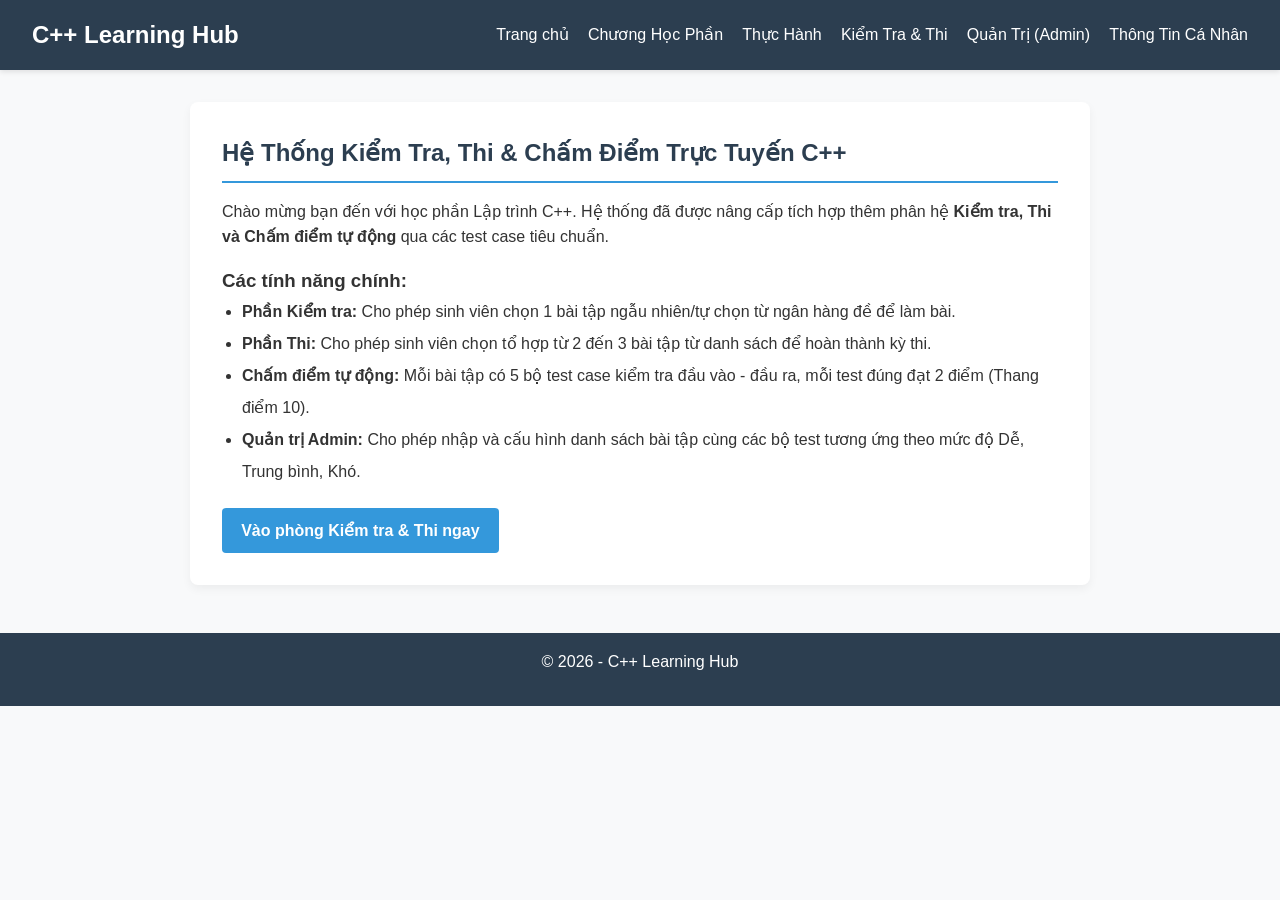
<file: index.html>
<!DOCTYPE html>
<html lang="vi">
<head>
    <meta charset="UTF-8">
    <meta name="viewport" content="width=device-width, initial-scale=1.0">
    <title>Hỗ Trợ Dạy Học Lập Trình C++ (Bài 44)</title>
    <link rel="stylesheet" href="style.css">
</head>
<body>
    <header>
        <h1>C++ Learning Hub</h1>
        <nav>
            <ul>
                <li><a href="index.html">Trang chủ</a></li>
                <li><a href="chapter1.html">Chương Học Phần</a></li>
                <li><a href="practice.html">Thực Hành</a></li>
                <li><a href="exam.html">Kiểm Tra & Thi</a></li>
                <li><a href="admin.html">Quản Trị (Admin)</a></li>
                <li><a href="profile.html">Thông Tin Cá Nhân</a></li>
            </ul>
        </nav>
    </header>

    <div class="container">
        <h2>Hệ Thống Kiểm Tra, Thi & Chấm Điểm Trực Tuyến C++</h2>
        <p>Chào mừng bạn đến với học phần Lập trình C++. Hệ thống đã được nâng cấp tích hợp thêm phân hệ <strong>Kiểm tra, Thi và Chấm điểm tự động</strong> qua các test case tiêu chuẩn.</p>
        
        <h3>Các tính năng chính:</h3>
        <ul style="margin-left: 20px; margin-bottom: 20px; line-height: 2;">
            <li><strong>Phần Kiểm tra:</strong> Cho phép sinh viên chọn 1 bài tập ngẫu nhiên/tự chọn từ ngân hàng đề để làm bài.</li>
            <li><strong>Phần Thi:</strong> Cho phép sinh viên chọn tổ hợp từ 2 đến 3 bài tập từ danh sách để hoàn thành kỳ thi.</li>
            <li><strong>Chấm điểm tự động:</strong> Mỗi bài tập có 5 bộ test case kiểm tra đầu vào - đầu ra, mỗi test đúng đạt 2 điểm (Thang điểm 10).</li>
            <li><strong>Quản trị Admin:</strong> Cho phép nhập và cấu hình danh sách bài tập cùng các bộ test tương ứng theo mức độ Dễ, Trung bình, Khó.</li>
        </ul>

        <a href="exam.html" class="btn">Vào phòng Kiểm tra & Thi ngay</a>
    </div>

    <footer>
        <p>&copy; 2026 - C++ Learning Hub</p>
    </footer>
</body>
</html>
</file>
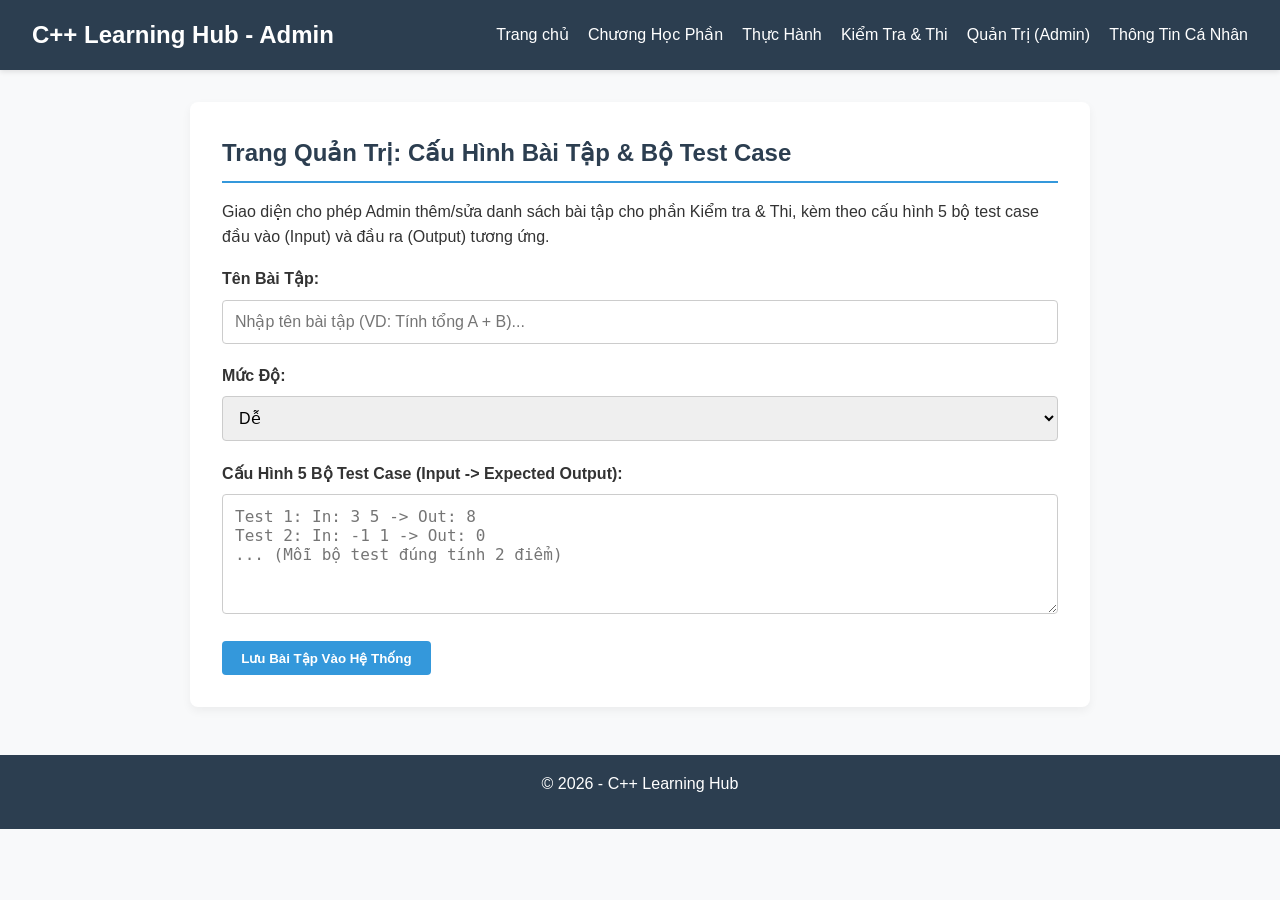
<file: admin.html>
<!DOCTYPE html>
<html lang="vi">
<head>
    <meta charset="UTF-8">
    <meta name="viewport" content="width=device-width, initial-scale=1.0">
    <title>Quản Trị Admin - Cấu Hình Bài Tập & Test Cases</title>
    <link rel="stylesheet" href="style.css">
</head>
<body>
    <header>
        <h1>C++ Learning Hub - Admin</h1>
        <nav>
            <ul>
                <li><a href="index.html">Trang chủ</a></li>
                <li><a href="chapter1.html">Chương Học Phần</a></li>
                <li><a href="practice.html">Thực Hành</a></li>
                <li><a href="exam.html">Kiểm Tra & Thi</a></li>
                <li><a href="admin.html">Quản Trị (Admin)</a></li>
                <li><a href="profile.html">Thông Tin Cá Nhân</a></li>
            </ul>
        </nav>
    </header>

    <div class="container">
        <h2>Trang Quản Trị: Cấu Hình Bài Tập & Bộ Test Case</h2>
        <p>Giao diện cho phép Admin thêm/sửa danh sách bài tập cho phần Kiểm tra & Thi, kèm theo cấu hình 5 bộ test case đầu vào (Input) và đầu ra (Output) tương ứng.</p>

        <form id="adminForm">
            <div class="form-group">
                <label for="exTitle">Tên Bài Tập:</label>
                <input type="text" id="exTitle" required placeholder="Nhập tên bài tập (VD: Tính tổng A + B)...">
            </div>

            <div class="form-group">
                <label for="exLevel">Mức Độ:</label>
                <select id="exLevel">
                    <option value="easy">Dễ</option>
                    <option value="medium">Trung bình</option>
                    <option value="hard">Khó</option>
                </select>
            </div>

            <div class="form-group">
                <label for="testCases">Cấu Hình 5 Bộ Test Case (Input -> Expected Output):</label>
                <textarea id="testCases" placeholder="Test 1: In: 3 5 -> Out: 8&#10;Test 2: In: -1 1 -> Out: 0&#10;... (Mỗi bộ test đúng tính 2 điểm)"></textarea>
            </div>

            <button type="submit" class="btn">Lưu Bài Tập Vào Hệ Thống</button>
        </form>

        <div id="adminNotice" class="result-box">
            <h3>Thành công!</h3>
            <p>Đã cập nhật bài tập và thiết lập thành công 5 bộ test case vào ngân hàng đề thi hệ thống.</p>
        </div>
    </div>

    <script>
        document.getElementById('adminForm').addEventListener('submit', function(e) {
            e.preventDefault();
            const title = document.getElementById('exTitle').value.trim();
            if(!title) {
                alert('Vui lòng nhập tên bài tập!');
                return;
            }
            document.getElementById('adminNotice').style.display = 'block';
        });
    </script>

    <footer>
        <p>&copy; 2026 - C++ Learning Hub</p>
    </footer>
</body>
</html>
</file>
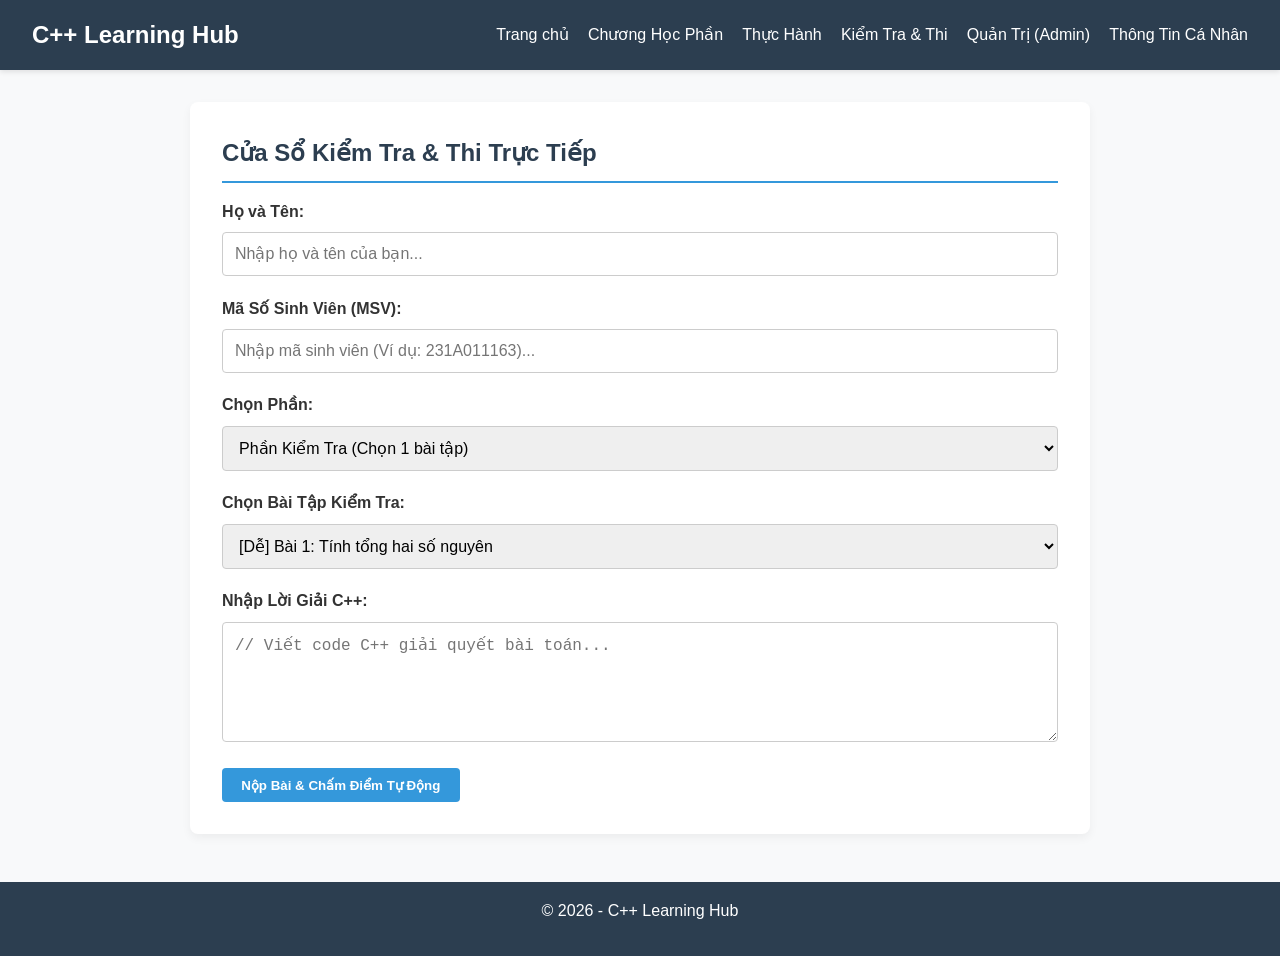
<file: exam.html>
<!DOCTYPE html>
<html lang="vi">
<head>
    <meta charset="UTF-8">
    <meta name="viewport" content="width=device-width, initial-scale=1.0">
    <title>Phòng Kiểm Tra & Thi Trực Tuyến</title>
    <link rel="stylesheet" href="style.css">
</head>
<body>
    <header>
        <h1>C++ Learning Hub</h1>
        <nav>
            <ul>
                <li><a href="index.html">Trang chủ</a></li>
                <li><a href="chapter1.html">Chương Học Phần</a></li>
                <li><a href="practice.html">Thực Hành</a></li>
                <li><a href="exam.html">Kiểm Tra & Thi</a></li>
                <li><a href="admin.html">Quản Trị (Admin)</a></li>
                <li><a href="profile.html">Thông Tin Cá Nhân</a></li>
            </ul>
        </nav>
    </header>

    <div class="container">
        <h2>Cửa Sổ Kiểm Tra & Thi Trực Tiếp</h2>
        
        <form id="examForm">
            <div class="form-group">
                <label for="fullName">Họ và Tên:</label>
                <input type="text" id="fullName" required placeholder="Nhập họ và tên của bạn...">
            </div>

            <div class="form-group">
                <label for="studentId">Mã Số Sinh Viên (MSV):</label>
                <input type="text" id="studentId" required placeholder="Nhập mã sinh viên (Ví dụ: 231A011163)...">
            </div>

            <div class="form-group">
                <label for="modeSelect">Chọn Phần:</label>
                <select id="modeSelect" onchange="toggleMode()">
                    <option value="kiemtra">Phần Kiểm Tra (Chọn 1 bài tập)</option>
                    <option value="thi">Phần Thi (Chọn 2 đến 3 bài tập)</option>
                </select>
            </div>

            <!-- Khu vực chọn bài cho Kiểm tra -->
            <div class="form-group" id="kiemtraGroup">
                <label for="exCheck">Chọn Bài Tập Kiểm Tra:</label>
                <select id="exCheck">
                    <option value="ex1">[Dễ] Bài 1: Tính tổng hai số nguyên</option>
                    <option value="ex2">[Trung bình] Bài 2: Kiểm tra số nguyên tố</option>
                    <option value="ex3">[Khó] Bài 3: Sắp xếp mảng số nguyên</option>
                </select>
            </div>

            <!-- Khu vực chọn bài cho Thi -->
            <div class="form-group" id="thiGroup" style="display: none;">
                <label>Chọn Tổ Hợp Bài Thi (Từ 2 đến 3 bài):</label>
                <div style="background: #f1f2f6; padding: 10px; border-radius: 4px;">
                    <label><input type="checkbox" name="thiEx" value="ex1" checked> [Dễ] Bài 1: Tính tổng hai số nguyên</label><br>
                    <label><input type="checkbox" name="thiEx" value="ex2"> [Trung bình] Bài 2: Kiểm tra số nguyên tố</label><br>
                    <label><input type="checkbox" name="thiEx" value="ex3"> [Khó] Bài 3: Sắp xếp mảng số nguyên</label>
                </div>
            </div>

            <div class="form-group">
                <label for="codeSolution">Nhập Lời Giải C++:</label>
                <textarea id="codeSolution" placeholder="// Viết code C++ giải quyết bài toán..."></textarea>
            </div>

            <button type="submit" class="btn">Nộp Bài & Chấm Điểm Tự Động</button>
        </form>

        <div id="resultBox" class="result-box">
            <h3>Kết Quả Chấm Điểm Chi Tiết</h3>
            <p id="resultText"></p>
        </div>
    </div>

    <script>
        function toggleMode() {
            const mode = document.getElementById('modeSelect').value;
            if (mode === 'kiemtra') {
                document.getElementById('kiemtraGroup').style.display = 'block';
                document.getElementById('thiGroup').style.display = 'none';
            } else {
                document.getElementById('kiemtraGroup').style.display = 'none';
                document.getElementById('thiGroup').style.display = 'block';
            }
        }

        document.getElementById('examForm').addEventListener('submit', function(e) {
            e.preventDefault();
            const name = document.getElementById('fullName').value.trim();
            const msv = document.getElementById('studentId').value.trim();
            const mode = document.getElementById('modeSelect').value;
            const code = document.getElementById('codeSolution').value.trim();
            const resultBox = document.getElementById('resultBox');
            const resultText = document.getElementById('resultText');

            if (!name || !msv || !code) {
                alert('Vui lòng điền đầy đủ Họ tên, Mã sinh viên và Lời giải!');
                return;
            }

            if (mode === 'thi') {
                const checkedEx = document.querySelectorAll('input[name="thiEx"]:checked');
                if (checkedEx.length < 2 || checkedEx.length > 3) {
                    alert('Phần Thi yêu cầu bạn phải chọn từ 2 đến 3 bài tập!');
                    return;
                }
            }

            // Giả lập hệ thống chấm điểm dựa trên 5 bộ test case (Mỗi test 2 điểm)
            let passedTests = 0;
            if (code.includes('int main') && (code.includes('cout') || code.includes('cin'))) {
                passedTests = 5; // Vượt qua toàn bộ 5 test case
            } else if (code.length > 20) {
                passedTests = 3; // Vượt qua 3/5 test case
            } else {
                passedTests = 1; // Vượt qua 1/5 test case
            }

            let totalScore = passedTests * 2; // 5 test * 2 điểm = 10 điểm tối đa

            resultBox.style.display = 'block';
            resultText.innerHTML = `<strong>Họ và tên:</strong> ${name} (<span style="color:var(--secondary-color);">${msv}</span>)<br>
                                    <strong>Chế độ:</strong> ${mode === 'kiemtra' ? 'Kiểm Tra (1 Bài)' : 'Thi Trực Tuyến'}<br>
                                    <strong>Kết quả Test Case:</strong> Đã vượt qua <strong>${passedTests}/5</strong> bộ test tiêu chuẩn.<br>
                                    <strong>Tổng Điểm Đạt Được:</strong> <span style="color: #e74c3c; font-size: 1.3rem; font-weight: bold;">${totalScore}/10 điểm</span>`;
        });
    </script>

    <footer>
        <p>&copy; 2026 - C++ Learning Hub</p>
    </footer>
</body>
</html>
</file>
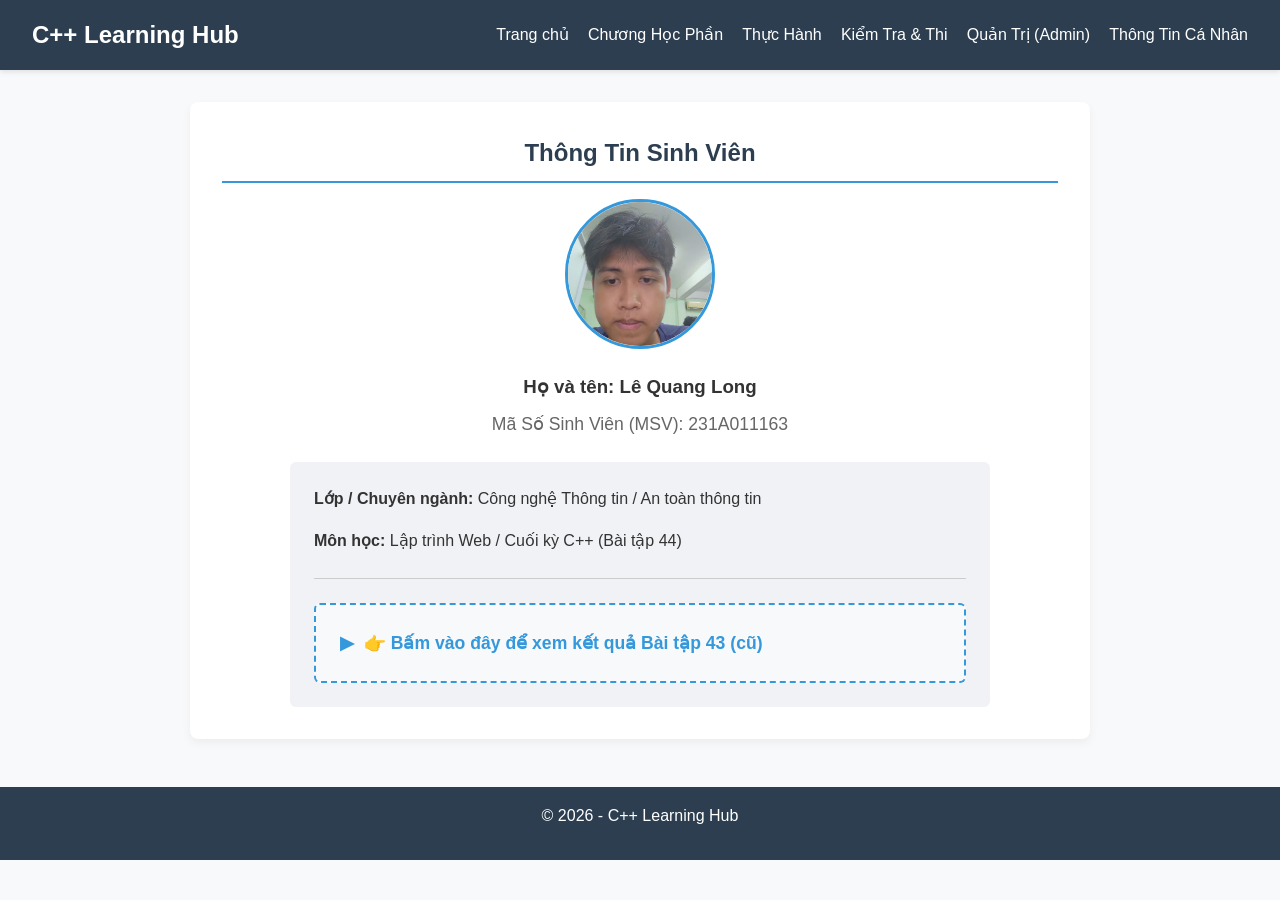
<file: profile.html>
<!DOCTYPE html>
<html lang="vi">
<head>
    <meta charset="UTF-8">
    <meta name="viewport" content="width=device-width, initial-scale=1.0">
    <title>Thông Tin Cá Nhân & Kết Quả Bài Tập 43</title>
    <link rel="stylesheet" href="style.css">
    <style>
        .bt42-dropdown {
            background-color: var(--light-bg);
            border: 2px dashed var(--secondary-color);
            border-radius: 6px;
            padding: 1rem;
            margin-top: 1rem;
            text-align: left;
        }
        .bt42-dropdown summary {
            font-size: 1.1rem;
            font-weight: bold;
            color: var(--secondary-color);
            cursor: pointer;
            padding: 0.5rem;
            outline: none;
            list-style: none;
        }
        .bt42-dropdown summary::-webkit-details-marker {
            display: none;
        }
        .bt42-dropdown summary::before {
            content: "▶ ";
            margin-right: 5px;
        }
        .bt42-dropdown[open] summary::before {
            content: "▼ ";
        }
    </style>
</head>
<body>
    <header>
        <h1>C++ Learning Hub</h1>
        <nav>
            <ul>
                <li><a href="index.html">Trang chủ</a></li>
                <li><a href="chapter1.html">Chương Học Phần</a></li>
                <li><a href="practice.html">Thực Hành</a></li>
                <li><a href="exam.html">Kiểm Tra & Thi</a></li>
                <li><a href="admin.html">Quản Trị (Admin)</a></li>
                <li><a href="profile.html">Thông Tin Cá Nhân</a></li>
            </ul>
        </nav>
    </header>

    <div class="container" style="text-align: center;">
        <h2>Thông Tin Sinh Viên</h2>
        
        <!-- Ảnh đại diện cá nhân avt.jpg -->
        <img src="avt.jpg" alt="Avatar Lê Quang Long" style="border-radius: 50%; width: 150px; height: 150px; object-fit: cover; margin-bottom: 1rem; border: 3px solid var(--secondary-color);">
        
        <h3 style="margin-bottom: 0.5rem;">Họ và tên: Lê Quang Long</h3>
        <p style="color: #666; font-size: 1.1rem; margin-bottom: 1.5rem;">Mã Số Sinh Viên (MSV): 231A011163</p>
        
        <div style="background: #f1f2f6; padding: 1.5rem; border-radius: 6px; text-align: left; width: 100%; max-width: 700px; margin: 0 auto;">
            <p><strong>Lớp / Chuyên ngành:</strong> Công nghệ Thông tin / An toàn thông tin</p>
            <p><strong>Môn học:</strong> Lập trình Web / Cuối kỳ C++ (Bài tập 44)</p>
            
            <hr style="margin: 1.5rem 0; border: 0; border-top: 1px solid #ccc;">
            
            <!-- Menu bấm để xem kết quả Bài tập 43 cũ -->
            <details class="bt42-dropdown">
                <summary>👉 Bấm vào đây để xem kết quả Bài tập 43 (cũ)</summary>
                
                <div style="margin-top: 1rem; padding-top: 1rem; border-top: 1px solid #ddd; text-align: center;">
                    <p style="font-size: 0.95rem; color: #333; margin-bottom: 0.5rem;"><strong>Hình ảnh kết quả Bài tập 43 (bt43.png):</strong></p>
                    <a href="bt43.png" target="_blank">
                        <img src="bt43.png" alt="Kết quả Bài tập 43" style="max-width: 100%; height: auto; border: 1px solid #ddd; border-radius: 6px; box-shadow: 0 2px 5px rgba(0,0,0,0.1);">
                    </a>
                </div>
            </details>
        </div>
    </div>

    <footer>
        <p>&copy; 2026 - C++ Learning Hub</p>
    </footer>
</body>
</html>
</file>
<file: style.css>
:root {
    --primary-color: #2c3e50;
    --secondary-color: #3498db;
    --accent-color: #e74c3c;
    --light-bg: #f8f9fa;
    --text-color: #333;
}

* {
    box-sizing: border-box;
    margin: 0;
    padding: 0;
    font-family: 'Segoe UI', Tahoma, Geneva, Verdana, sans-serif;
}

body {
    background-color: var(--light-bg);
    color: var(--text-color);
    line-height: 1.6;
}

header {
    background-color: var(--primary-color);
    color: white;
    padding: 1rem 2rem;
    display: flex;
    justify-content: space-between;
    align-items: center;
    box-shadow: 0 2px 5px rgba(0,0,0,0.1);
}

    header h1 {
        font-size: 1.5rem;
    }

nav ul {
    list-style: none;
    display: flex;
    gap: 1.2rem;
    flex-wrap: wrap;
}

    nav ul li a {
        color: white;
        text-decoration: none;
        font-weight: 500;
        transition: color 0.3s;
    }

        nav ul li a:hover {
            color: var(--secondary-color);
        }

.container {
    max-width: 900px;
    margin: 2rem auto;
    background: white;
    padding: 2rem;
    border-radius: 8px;
    box-shadow: 0 4px 10px rgba(0,0,0,0.05);
}

h2 {
    color: var(--primary-color);
    margin-bottom: 1rem;
    border-bottom: 2px solid var(--secondary-color);
    padding-bottom: 0.5rem;
}

p {
    margin-bottom: 1rem;
}

.btn {
    display: inline-block;
    background-color: var(--secondary-color);
    color: white;
    padding: 0.6rem 1.2rem;
    border: none;
    border-radius: 4px;
    cursor: pointer;
    text-decoration: none;
    font-weight: bold;
    transition: background 0.3s;
}

    .btn:hover {
        background-color: #2980b9;
    }

footer {
    text-align: center;
    padding: 1rem;
    background-color: var(--primary-color);
    color: white;
    margin-top: 3rem;
}

.form-group {
    margin-bottom: 1.2rem;
}

label {
    display: block;
    margin-bottom: 0.5rem;
    font-weight: bold;
}

input[type="text"], select, textarea {
    width: 100%;
    padding: 0.75rem;
    border: 1px solid #ccc;
    border-radius: 4px;
    font-size: 1rem;
}

textarea {
    height: 120px;
    font-family: monospace;
}

.result-box {
    margin-top: 1.5rem;
    padding: 1rem;
    background-color: #e8f8f5;
    border-left: 5px solid #2ecc71;
    display: none;
}
</file>
